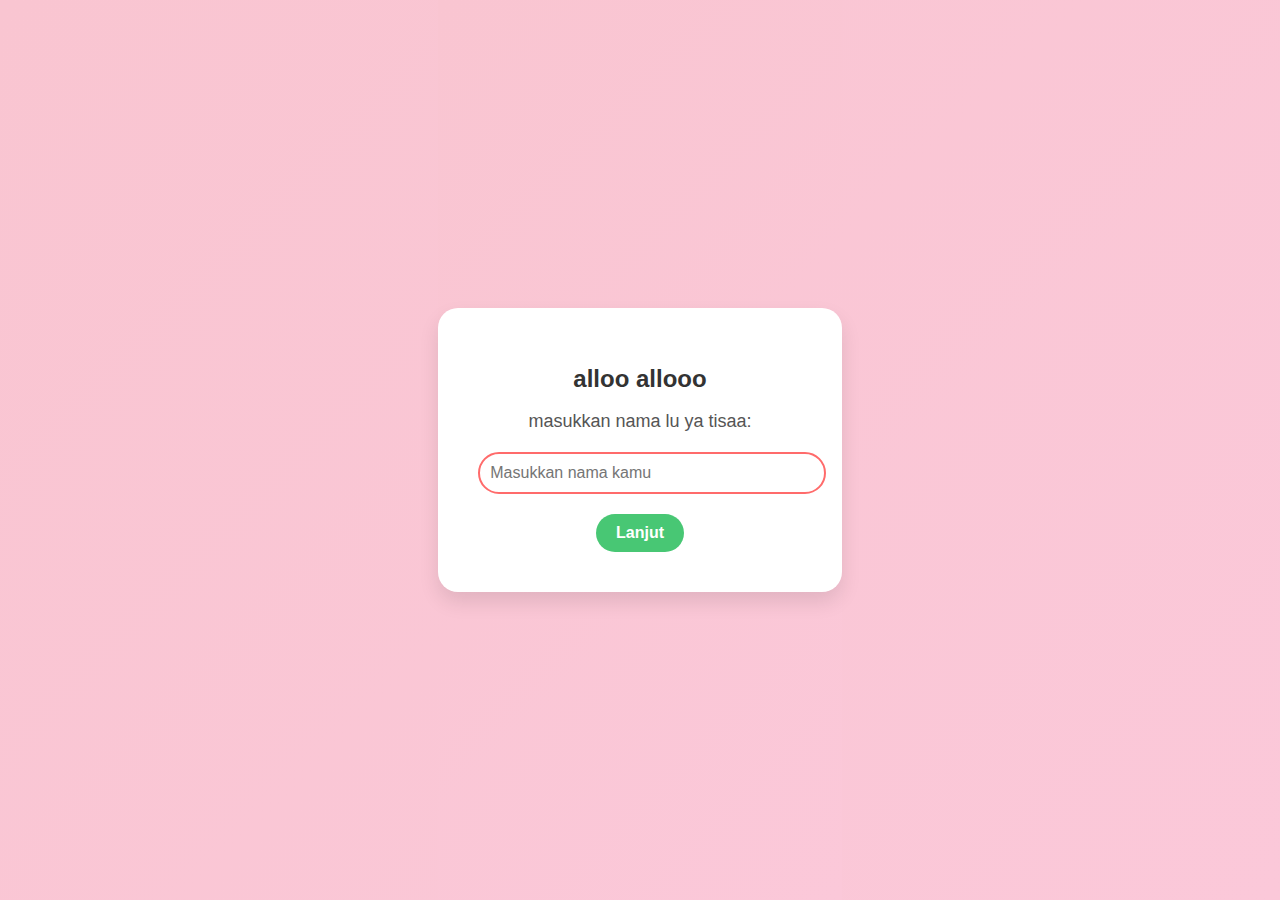
<file: index.html>
<!DOCTYPE html>
<html lang="en">
<head>
    <meta charset="UTF-8">
    <meta name="viewport" content="width=device-width, initial-scale=1.0">
    <title>VoltZz</title>
    <link rel="stylesheet" href="style.css">
</head>
<body>
    <div class="name-container">
        <div class="name-card">
            <h1>alloo allooo</h1>
            <p>masukkan nama lu ya tisaa:</p>
            <input type="text" id="name-input" placeholder="Masukkan nama kamu" />
            <button id="submit-name" class="btn success">Lanjut</button>
        </div>
    </div>
    <script>
        document.getElementById('submit-name').addEventListener('click', () => {
            const name = document.getElementById('name-input').value.trim();
            if (name) {
                localStorage.setItem('userName', name); // Simpan nama ke localStorage
                window.location.href = 'main.html'; // Alihkan ke halaman utama
            } else {
                alert('Tolong masukkan namamu!');
            }
        });
    </script>
</body>
</html>
</file>
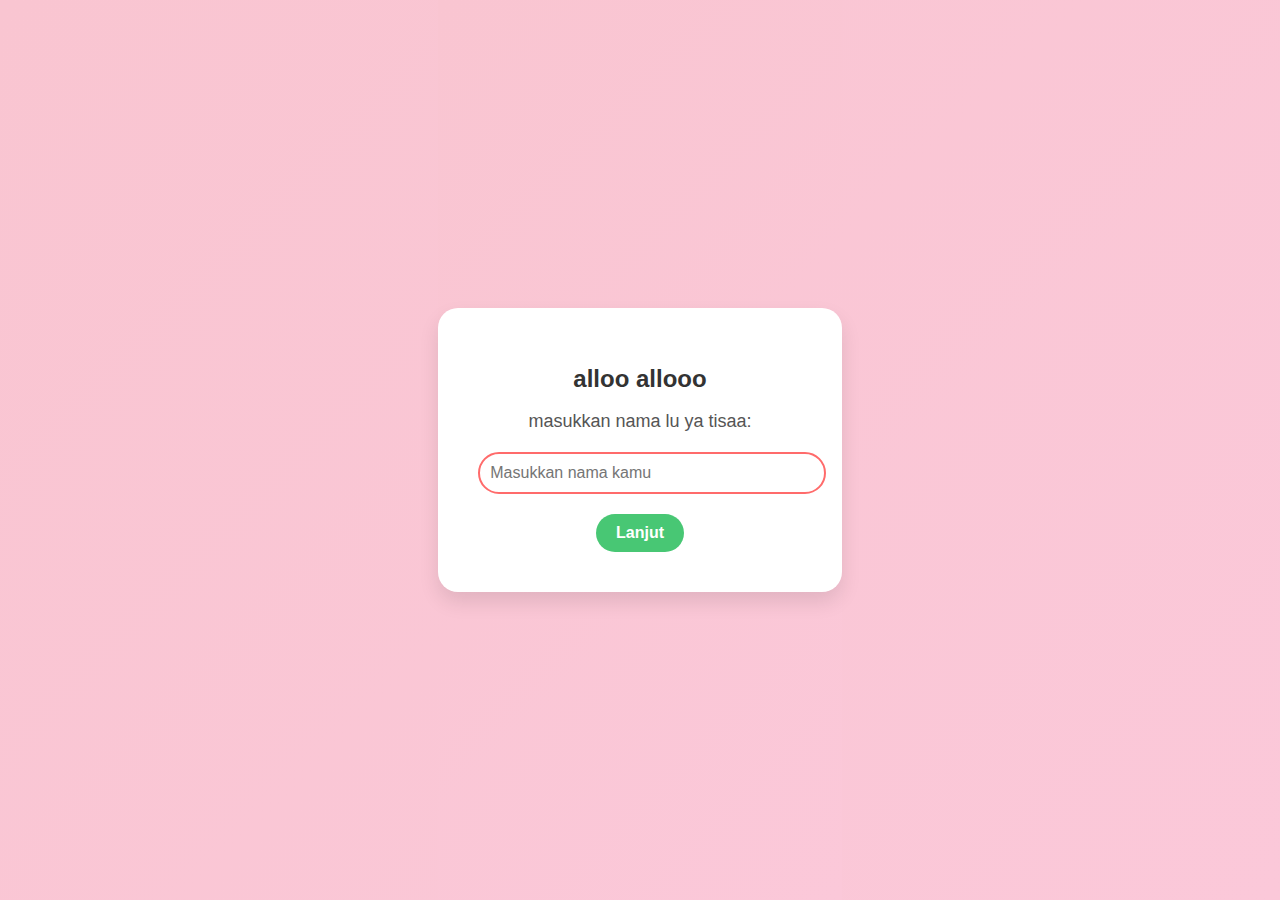
<file: main.html>
<!DOCTYPE html>
<html lang="en">
<head>
    <meta charset="UTF-8">
    <meta name="viewport" content="width=device-width, initial-scale=1.0">
    <title>VoltZz</title>
    <link rel="stylesheet" href="style.css">
</head>
<body>
    <div class="main-container">
        <div class="card">
            <h1 id="welcome-text"></h1>
            <div class="bear">
                <img id="bear-image" src="gambar1.jpg" alt="Bear Image">
            </div>
            <p id="question-text">nantii malem mau jalan kaga</p>
            <div class="buttons">
                <button id="still-btn" class="btn danger">kagaa</button>
                <button id="not-btn" class="btn success">mauu</button>
            </div>
            <p id="happy-text" class="hidden">makasihh nanti jam setengah 10 ya</p>
        </div>
    </div>
    <script src="script.js"></script>
    <script>
        document.addEventListener('DOMContentLoaded', () => {
            const userName = localStorage.getItem('userName');
            if (userName) {
                document.getElementById('welcome-text').textContent = `Hai, ${userName}!`;
            } else {
                window.location.href = 'index.html'; // Kembali ke halaman input nama jika belum ada nama
            }
        });
    </script>
</body>
</html>
</file>
<file: style.css>
/* Reset basic styling */
body, html {
    margin: 0;
    padding: 0;
    font-family: 'Poppins', Arial, sans-serif;
    background: linear-gradient(135deg, #f9c5d1, #fbc8d9);
    height: 100%;
    display: flex;
    justify-content: center;
    align-items: center;
}

/* Nama Container Styling */
.name-container {
    display: flex;
    justify-content: center;
    align-items: center;
    width: 100%;
    height: 100%;
}

.name-card {
    background-color: #fff;
    padding: 40px;
    border-radius: 20px;
    box-shadow: 0 10px 20px rgba(0, 0, 0, 0.1);
    text-align: center;
    width: 90%;
    max-width: 400px;
}

.name-card h1 {
    font-size: 24px;
    color: #333;
    margin-bottom: 10px;
}

.name-card p {
    font-size: 18px;
    color: #555;
    margin-bottom: 20px;
}

#name-input {
    width: 100%;
    padding: 10px;
    font-size: 16px;
    border: 2px solid #ff6b6b;
    border-radius: 25px;
    outline: none;
    margin-bottom: 20px;
    transition: all 0.3s ease;
}

#name-input:focus {
    border-color: green;
    box-shadow: 0 0 8px rgba(72, 199, 116, 0.5);
}

.btn {
    background-color: red;
    border: none;
    padding: 10px 20px;
    border-radius: 25px;
    font-size: 16px;
    font-weight: bold;
    cursor: pointer;
    transition: all 0.2s ease;
    color: #fff;
}

.btn.success {
    background-color: #48c774;
}

.btn:hover {
    transform: scale(1.1);
    opacity: 0.9;
}

/* Main Container Styling */
.main-container {
    display: flex;
    justify-content: center;
    align-items: center;
    height: 100%;
    width: 100%;
    padding: 20px;
}

.card {
    background-color: #fff;
    padding: 30px;
    border-radius: 20px;
    box-shadow: 0 10px 20px rgba(0, 0, 0, 0.1);
    text-align: center;
    width: 90%;
    max-width: 400px;
}

.bear img {
    width: 150px;
    margin-bottom: 20px;
}

.hidden {
    display: none;
}
</file>
